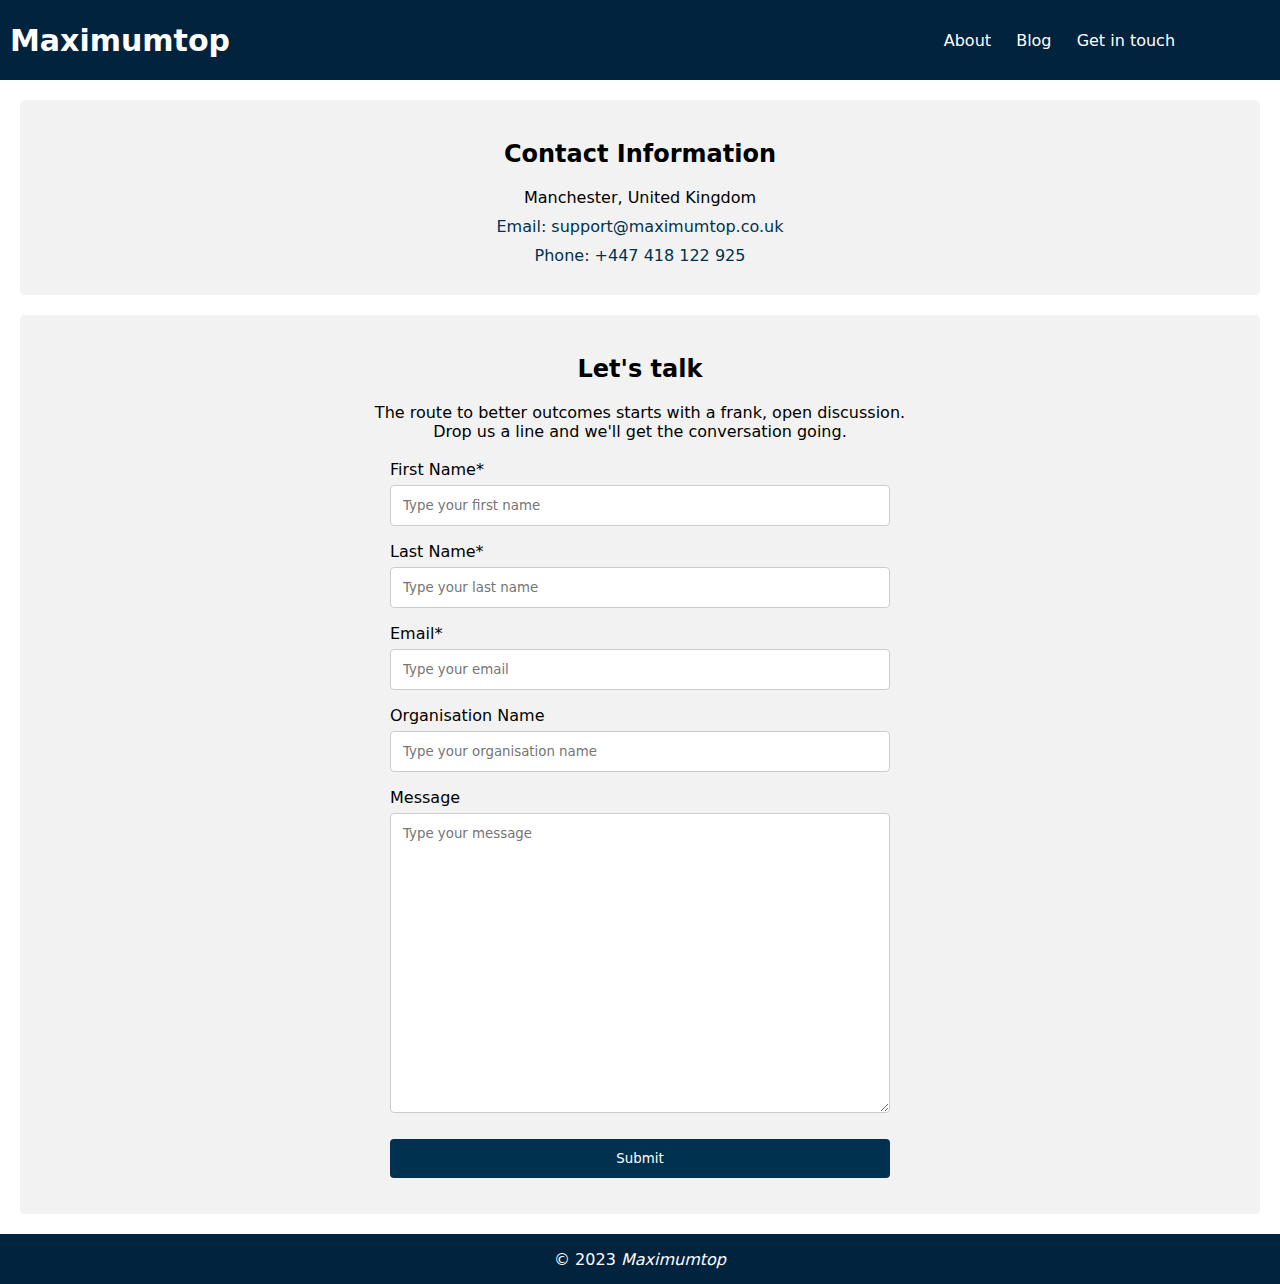
<file: contact.index.html>
<!DOCTYPE html>
<html>
  <head>
    <meta charset="UTF-8">
    <title>Get in touch</title>
    <meta charset="UTF-8">
    <meta name="viewport" content="width=device-width, initial-scale=1.0">
    <link rel="stylesheet" href="style.css">
    <link rel="icon" type="image/x-icon" href="main/IMG_3552 2.png">
  </head>
  <style>
    form {
      max-width: 500px;
      margin: 0 auto;
      font-family: Arial, sans-serif;
      text-align: left;
    }
    
    input {
      width: 100%;
      padding: 12px;
      border: 1px solid #ccc;
      border-radius: 4px;
      box-sizing: border-box;
      margin-top: 6px;
      margin-bottom: 16px;
      resize: vertical;
    }
    textarea{
      width: 100%;
      padding: 12px;
      border: 1px solid #ccc;
      border-radius: 4px;
      box-sizing: border-box;
      margin-top: 6px;
      margin-bottom: 16px;
      resize: vertical;
      min-height: 300px;
    }
    
    input[type=submit] {
      background-color: #00324f;
      color: white;
      padding: 12px 20px;
      border: none;
      border-radius: 4px;
      cursor: pointer;
    }
    
    input[type=submit]:hover {
      background-color: #45a049;
    }
    
    .container {
      border-radius: 5px;
      background-color: #f2f2f2;
      padding: 20px;
      margin: 20px;
    }
    h2 {
        text-align: center;
        margin: 20px;
    }
    .contact{
        display: inline;
        align-items: center;
        text-align: center;
    }
    .support {
        color: #00324f;
        display: block;
    }
    @media only screen and (max-width: 600px) {
        support{
            font-size: 10px;
        }
    }
  </style>
  
  
  <body>
    <header>
        <div class="column4">
            <a class="h1" href="index.html">Maximumtop</a>
        </div>
        <div class="column1">
            <nav>
              <a href="./about.html">About</a>
              <a href="./blog.html">Blog</a>
              <a href="contact.index.html">Get in touch</a>
            </nav>
        </div>
    </header>
    
    <div class="contact">
      <div class="container">
        <span class="contact">
            <h2>Contact Information</h2>
            <p>Manchester, United Kingdom</p>
            <a class="support" href="mailto:support@maximumtop.co.uk">Email: support@maximumtop.co.uk</a>
            <a class="support" href="tel:+447418122925">Phone: +447 418 122 925</a>
        </span>
          </div>
        <div class="container">
        <h2>Let's talk</h2>
        <p>The route to better outcomes starts with a frank, open discussion.</p>
        <p>Drop us a line and we'll get the conversation going.</p>
        <br>
        <form action="https://formspree.io/f/mpzebgnq"
        method="POST">
            <label for="name">First Name*</label>
            <input type="text" id="name" name="name" placeholder="Type your first name" required><br>
          
            <label for="name">Last Name*</label>
            <input type="text" id="last" name="last" placeholder="Type your last name" required><br>
    
            <label for="email">Email*</label>
            <input type="email" id="email" name="email" placeholder="Type your email" required><br>

            <label for="name">Organisation Name</label>
            <input type="text" id="business" name="Bname" placeholder="Type your organisation name"><br>
    
            <label for="message">Message</label>
            <textarea id="message" name="message" placeholder="Type your message" required></textarea><br>
    
            <input type="submit" value="Submit">
        </form>
    </div>
        </div>
        <footer><p>&copy; 2023 <em>Maximumtop</em></p></footer>
</html>
</file>
<file: style.css>
* {
    margin: 0;
    padding: 0;
    box-sizing: border-box;
    font-family: system-ui, -apple-system, BlinkMacSystemFont, 'Segoe UI', Roboto, Oxygen, Ubuntu, Cantarell, 'Open Sans', 'Helvetica Neue', sans-serif;
}

/* Header styles */
header {
    height: 80px;
    background-color: #02233e;
    color: #fff;
    display: flex;
    align-items: center;
    justify-content: left;
}

.h1 {
    font-size: 30px;
    margin-left: 10px;
    font-weight: 700;
    margin-right: 25px;
}


.h1:hover {
    color: #0064b6;
    text-shadow: 0px 0px 20px rgba(255, 0, 0, 0.575);
}


a {
    color: white;
    text-decoration: none;
    margin: 10px;
}

a:hover {
    color: #038bfb;
    text-shadow: 0px 0px 20px rgba(255, 0, 0, 0.575);
}

/* Main content styles */
main {
    display: flex;
    flex-wrap: wrap;
    justify-content: center;
    align-items: flex-start;
}

/* Column styles */
.column {
    flex-basis: calc(25% - 20px);
    margin: 10px;
    background-color: #003a6c4f;
    padding: 20px;
    text-align: center;
    border-radius: 10px;
    height: 170px;
    min-width: 200px;
    cursor: pointer;
    overflow: hidden;
}

.column1 {
    flex-basis: calc(75% - 20px);
    margin: 10px;
    padding: 20px;
    text-align: right;
    border-radius: 10px;
}

.column2 {
    flex-basis: calc(50% - 20px);
    margin: 10px;
    background-color: #eeeeee18;
    padding: 20px;
    text-align: right;
    border-radius: 10px;
}

.column3 {
    flex-basis: calc(50% - 20px);
    margin: 10px;
    background-color: #eeeeee18;
    padding: 20px;
    text-align: left;
    border-radius: 10px;
}

.column:hover .component {
    height: 120px !important;
    transition: height 0.5s ease-out;
    margin-top: -10px;
}



/* Video styles */
video {
    width: 100%;
    margin: 20px 0;
}

/* Review styles */
.review {
    margin: 20px;
    padding: 20px;
    border: 1px solid #ccc;
    border-radius: 25px;
    display: flex;
    width: 90%;
}

.Review {
    display: inline-block;
    margin: 25px;
}

/* Footer styles */
footer {
    height: 50px;
    background-color: #02233e;
    color: #fff !important;
    display: flex;
    align-items: center;
    justify-content: center;
}

.homepage {
    width: 100%;
}

.page {
    width: 90%;
    margin: 20px;
}

.success {
    width: 90%;
    max-height: 400px;
    margin: 20px;
}

.reviews {
    max-width: 50px;
    max-height: 50px;
    margin-top: 30px;
    border-radius: 30px;
}

.column2 {
    min-width: 500px;
    text-align: left;
}

.h {
    background-color: #003a6c2a;
    display: block;
}

h4 {
    font-size: 14px;
    color: rgb(0, 45, 66);
}

.dis {
    display: none;
}

/* Mobile */
@media only screen and (max-width: 600px) {

    header {
        height: 60px;
    }

    .h1 {
        font-size: 24px;
        margin-left: 10px;
    }

    a {
        margin: 5px;
        font-size: 12px;
    }

    main {
        flex-direction: column;
        align-items: center;
        box-sizing: border-box;
    }

    .column {
        width: 90%;
        margin: 10px;
        padding: 20px;
        border-radius: 10px;
        height: 100%;
    }

    .dis {
        display: none;
        margin-top: 5px;
    }


    .column1 {
        flex-basis: 100%;
        text-align: left;
    }

    .column2 {
        min-width: unset;
        text-align: center;
    }

    .column3 {
        flex-basis: 100%;
        text-align: center;
    }

    .column:hover .component {
        height: 150px !important;
    }

    video {
        margin: 10px 0;
    }

    .review {
        margin: 10px 0;
        padding: 10px;
        margin-left: 5px !important;
        width: 100% !important;
        flex-direction: column;
        align-items: center;
        text-align: center;
    }

    .h {
        margin-bottom: 10px;
    }

    body {
        max-width: 100% !important;
        min-width: 100% !important;
        margin: 0 auto;
    }

    footer {
        min-width: 100%;
    }

    .column:hover .dis {
        display: block;
    }

}


/* Tabelt */
@media only screen and (max-width: 870px) {
    .h1 {
        font-size: 20px;
        margin-left: 10px;
    }

    em {
        font-size: 12px;
    }

    p {
        font-size: 12px;
        text-align: center;
        min-width: 200px;
    }


    .review {
        margin-top: 20px;
        padding: 20px;
        border: 1px solid #ccc;
        border-radius: 25px;
        display: flex;
        width: 130%;
        margin-left: -50px;
        text-align: left;

    }

    .h {
        font-size: small;
    }

    .column3 {
        flex-basis: calc(75% - 20px);
        margin: 10px;
        background-color: #eeeeee18;
        padding: 20px;
        text-align: center;
        border-radius: 10px;
    }
}
</file>
